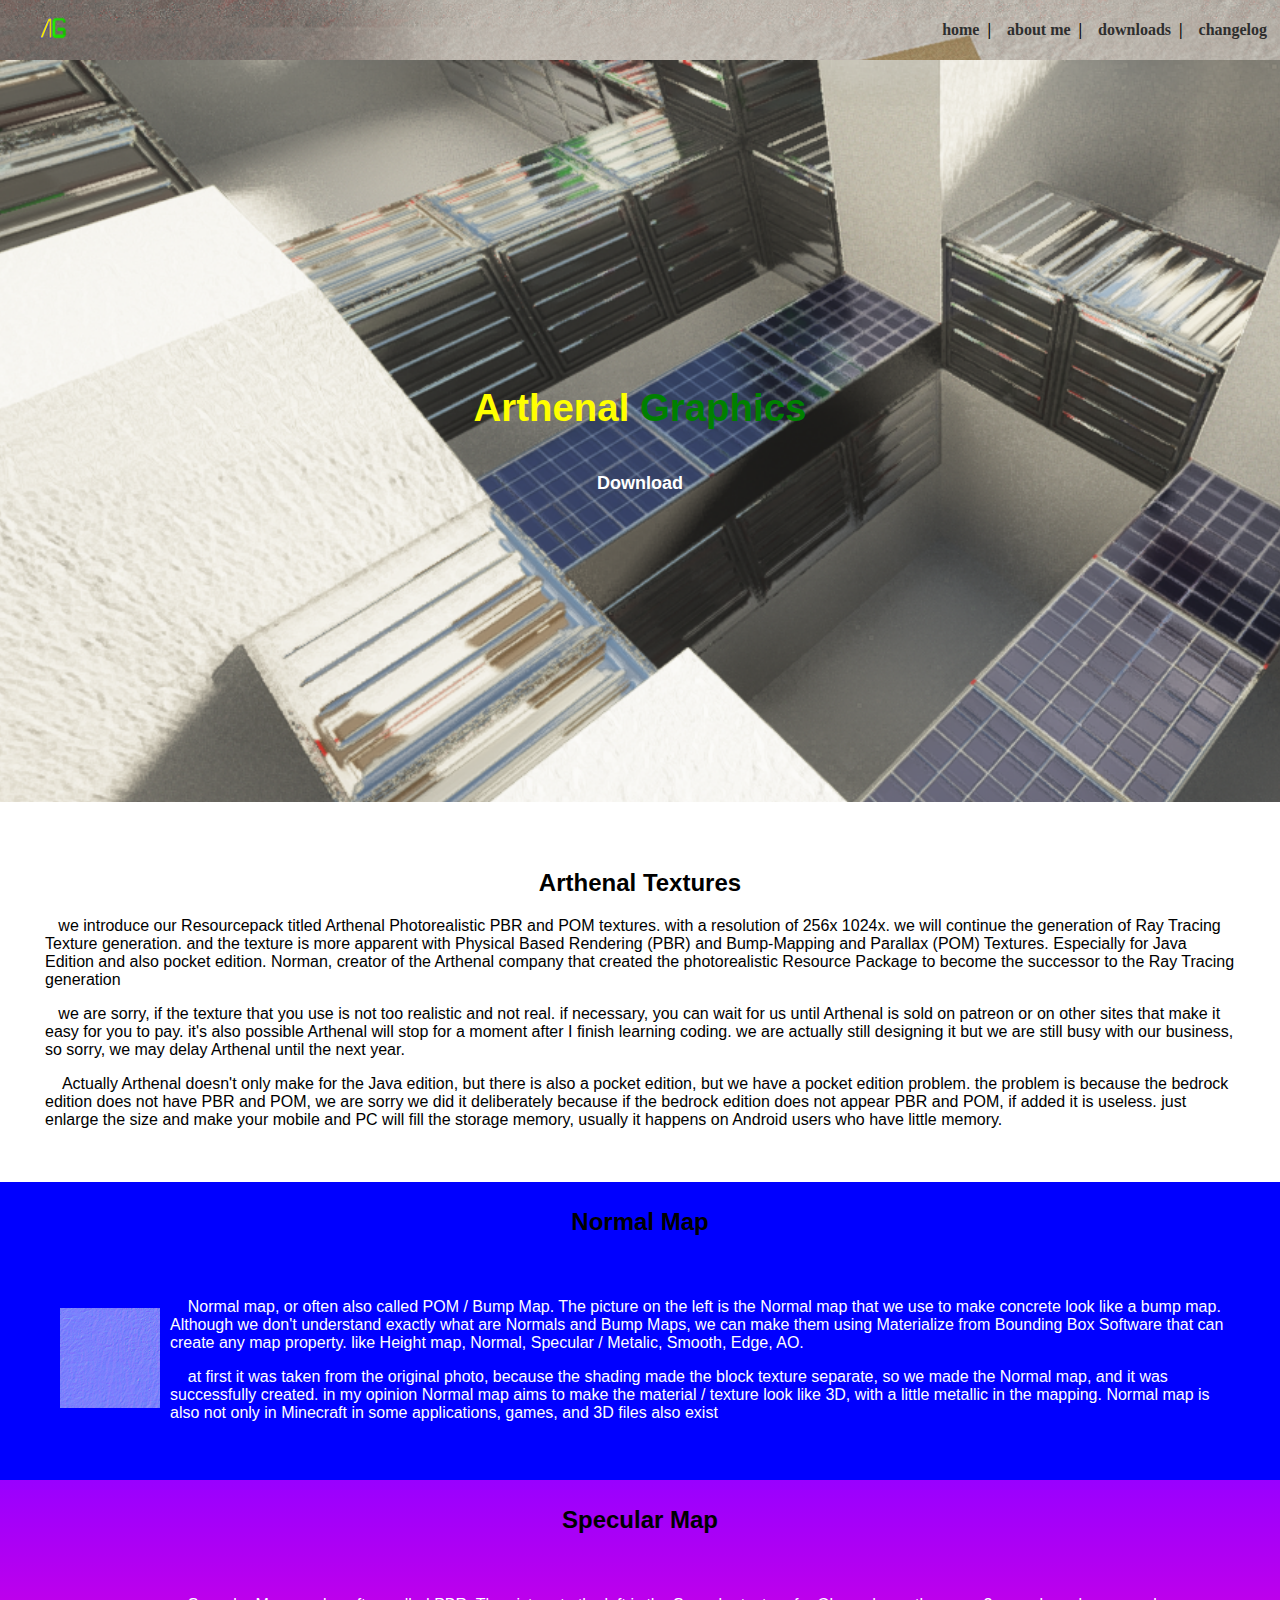
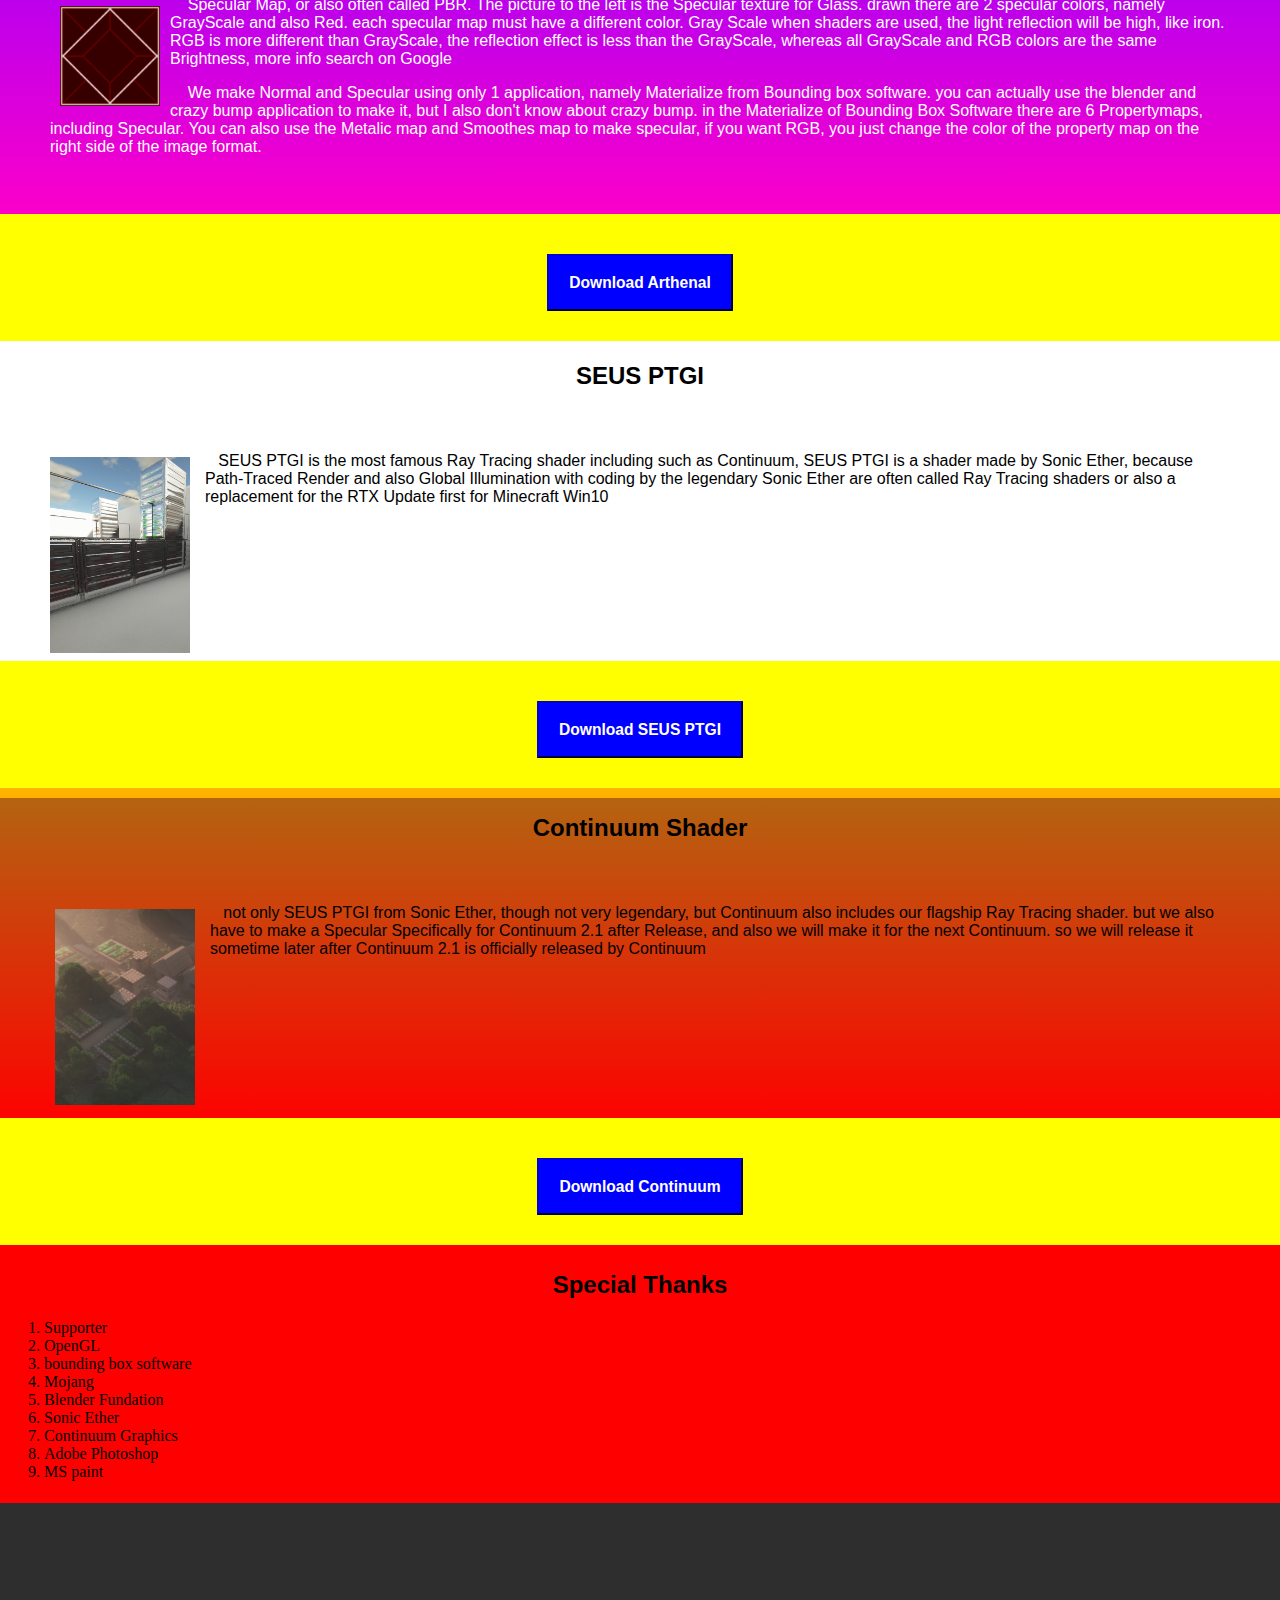
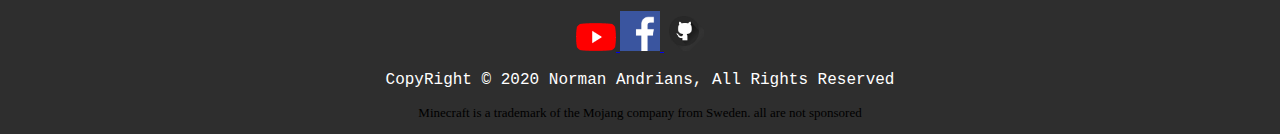
<file: index.html>
<!DOCTYPE html>
<html lang="en">
    <head>
        <meta charset="utf-8">
        <title>Arthenal Graphics - home</title>
        <link rel="icon" type="image/png" href="image/logo.png">
        <link rel="stylesheet" type="text/css" href="style.css">
    </head>
    <body>
        <div class="navbar">
            <ul>
                <li><a href="">home</a>&nbsp; |</li>
                <li><a href="about.html">about me</a>&nbsp; |</li>
                <li><a href="download.html">downloads</a>&nbsp; |</li>
                <li><a href="changelog.html">changelog &nbsp;</a></li>
                <img src="image/logo.png">
            </ul>
        </div>
        <br />
        <div class="bg-img-0">
            <h1><span id="yellow">Arthenal</span> <span id="green">Graphics</span></h1>
            <div class="header-btn">
                <a href="download.html">
                    <button type="button">
                        <b>Download</b>
                    </button>
                </a>
            </div>
        </div>
        <div class="bg-0">
            <div class="info">
                <span class="title">
                    <h2>
                        Arthenal Textures
                    </h2>
                </span>
                <p>&nbsp; &nbsp;we introduce our Resourcepack titled Arthenal Photorealistic PBR and POM textures. with a resolution of 256x 1024x. we will continue the generation of Ray Tracing Texture generation. and the texture is more apparent with Physical Based Rendering (PBR) and Bump-Mapping and Parallax (POM) Textures. Especially for Java Edition and also pocket edition. Norman, creator of the Arthenal company that created the photorealistic Resource Package to become the successor to the Ray Tracing generation</p>
                <p>&nbsp; &nbsp;we are sorry, if the texture that you use is not too realistic and not real. if necessary, you can wait for us until Arthenal is sold on patreon or on other sites that make it easy for you to pay. it's also possible Arthenal will stop for a moment after I finish learning coding. we are actually still designing it but we are still busy with our business, so sorry, we may delay Arthenal until the next year.</p>
                <p>&nbsp; &nbsp; Actually Arthenal doesn't only make for the Java edition, but there is also a pocket edition, but we have a pocket edition problem. the problem is because the bedrock edition does not have PBR and POM, we are sorry we did it deliberately because if the bedrock edition does not appear PBR and POM, if added it is useless. just enlarge the size and make your mobile and PC will fill the storage memory, usually it happens on Android users who have little memory.</p>
            </div>
        </div>
        <div class="bg-1">
            <span class="title">
                <h2>
                    Normal Map
                </h2>
            </span>
            <div class="info-float-img">
                <p><img src="image/normal.png">&nbsp; &nbsp; Normal map, or often also called POM / Bump Map. The picture on the left is the Normal map that we use to make concrete look like a bump map. Although we don't understand exactly what are Normals and Bump Maps, we can make them using Materialize from Bounding Box Software that can create any map property. like Height map, Normal, Specular / Metalic, Smooth, Edge, AO.</p>
                <p>&nbsp; &nbsp; at first it was taken from the original photo, because the shading made the block texture separate, so we made the Normal map, and it was successfully created. in my opinion Normal map aims to make the material / texture look like 3D, with a little metallic in the mapping. Normal map is also not only in Minecraft in some applications, games, and 3D files also exist</p>
            </div>
        </div>
        <div class="bg-2">
            <span class="title">
                <h2>
                    Specular Map
                </h2>
            </span>
            <div class="info-float-img">
                <p><img src="image/specular.png">&nbsp; &nbsp; Specular Map, or also often called PBR. The picture to the left is the Specular texture for Glass. drawn there are 2 specular colors, namely GrayScale and also Red. each specular map must have a different color. Gray Scale when shaders are used, the light reflection will be high, like iron. RGB is more different than GrayScale, the reflection effect is less than the GrayScale, whereas all GrayScale and RGB colors are the same Brightness, more info search on Google</p>
                <p>&nbsp; &nbsp; We make Normal and Specular using only 1 application, namely Materialize from Bounding box software. you can actually use the blender and crazy bump application to make it, but I also don't know about crazy bump. in the Materialize of Bounding Box Software there are 6 Propertymaps, including Specular. You can also use the Metalic map and Smoothes map to make specular, if you want RGB, you just change the color of the property map on the right side of the image format.</p>
            </div>
        </div>
        <div class="bg-link">
            <a href="download.html">
                <button type="button">
                    <h3>
                        Download Arthenal
                    </h3>
                </button>
            </a>
        </div>
        <div class="bg-0">
            <span class="title">
                <h2>
                    SEUS PTGI
                </h2>
            </span>
            <div class="info">
                <p><img src="image/PTGI.png">&nbsp;&nbsp; SEUS PTGI is the most famous Ray Tracing shader including such as Continuum, SEUS PTGI is a shader made by Sonic Ether, because Path-Traced Render and also Global Illumination with coding by the legendary Sonic Ether are often called Ray Tracing shaders or also a replacement for the RTX Update first for Minecraft Win10</p>
                <p><br /></p>
                <p><br /></p>
                <p><br /></p>
            </div>
        </div>
        <div class="bg-link">
            <a href="https://patreon.com/sonicether">
                <button type="button">
                    <h3>
                        Download SEUS PTGI
                    </h3>
                </button>
            </a>
        </div>
        <div class="bg-3">
            <span class="title">
                <h2>
                    Continuum Shader
                </h2>
            </span>
            <div class="info">
                <p><img src="image/continuum.png">&nbsp;&nbsp; not only SEUS PTGI from Sonic Ether, though not very legendary, but Continuum also includes our flagship Ray Tracing shader. but we also have to make a Specular Specifically for Continuum 2.1 after Release, and also we will make it for the next Continuum. so we will release it sometime later after Continuum 2.1 is officially released by Continuum</p>
                <p><br /></p>
                <p><br /></p>
                <p><br /></p>
            </div>
        </div>
        <div class="bg-link">
            <a href="https://continuum.graphics/">
                <button type="button">
                    <h3>
                        Download Continuum
                    </h3>
                </button>
            </a>
        </div>
        <div class="st-element">
            <span class="title">
                <h2>
                    Special Thanks
                </h2>
            </span>
            <div class="list-0">
				<ul>
					<li>Supporter</li>
					<li>OpenGL</li>
					<li>bounding box software</li>
					<li>Mojang</li>
					<li>Blender Fundation</li>
					<li>Sonic Ether</li>
					<li>Continuum Graphics</li>
					<li>Adobe Photoshop</li>
					<li>MS paint</li>
				</ul>
			</div>
        </div>
        <p><br /></p>
        <p><br /></p>
        <p><br /></p>
        <div class="sosmed">
            <a href="https://www.youtube.com/channel/UCWZrNCYJQ9hNk1O7ViSk6Iw">
                <img src="image/youtube.png" alt="">
            </a>
            <a href="https://web.facebook.com/norman.andrians">
                <img src="image/fb.png" alt="">
            </a>
            <a href="https://github.com/norman-andrians">
                <img src="image/github.png" alt="">
            </a>
        </div>
        <div class="copyright">
            <p>CopyRight &copy; 2020 Norman Andrians, All Rights Reserved</p>
        </div>
        <div class="end">
            <p>Minecraft is a trademark of the Mojang company from Sweden. all are not sponsored</p>
        </div>
    </body>
</html>
</file>
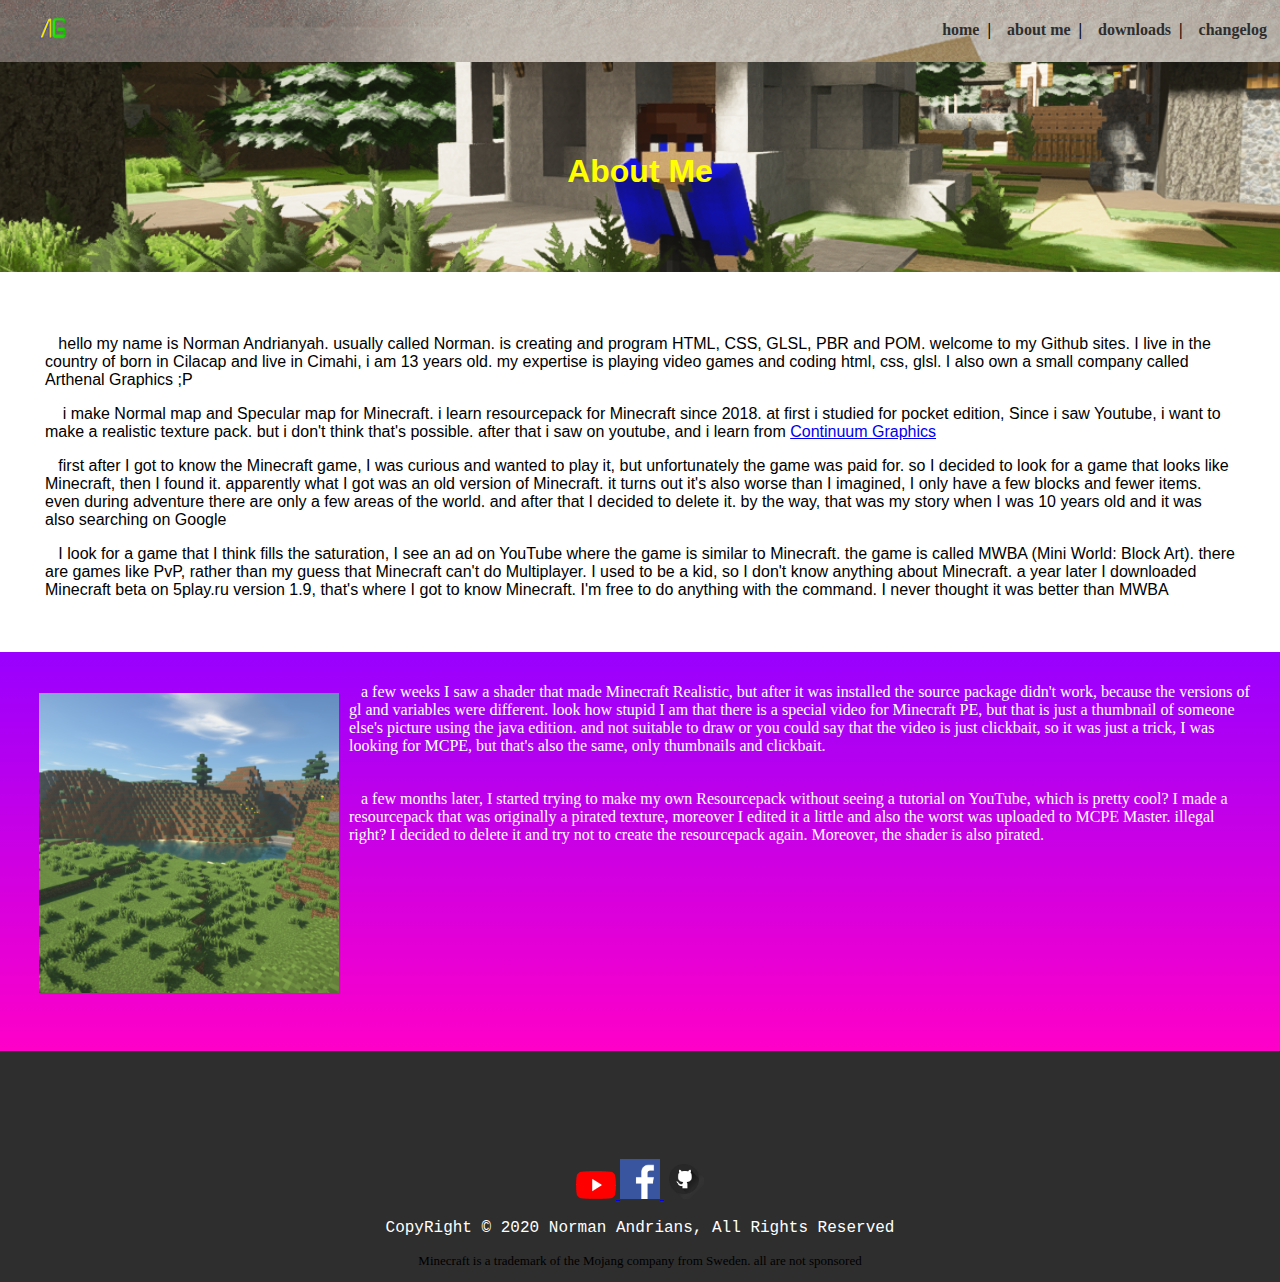
<file: about.html>
<!DOCTYPE html>
<html lang="en">
    <head>
        <meta charset="utf-8">
        <title>Arthenal Graphics - about me</title>
        <link rel="icon" type="image/png" href="image/logo.png">
        <link rel="stylesheet" type="text/css" href="style.css">
    </head>
    <body>
        <div class="navbar">
            <ul>
                <li><a href="index.html">home</a>&nbsp; |</li>
                <li><a href="">about me</a>&nbsp; |</li>
                <li><a href="download.html">downloads</a>&nbsp; |</li>
                <li><a href="changelog.html">changelog &nbsp;</a></li>
                <img src="image/logo.png">
            </ul>
        </div>
        <div class="bg-img-1">
            <h1><span id="yellow">About Me</span></h1>
        </div>
        <div class="bg-0">
            <div class="info">
                <p>&nbsp; &nbsp;hello my name is Norman Andrianyah. usually called Norman. is creating and program HTML, CSS, GLSL, PBR and POM. welcome to my Github sites. I live in the country of born in Cilacap and live in Cimahi, i am 13 years old. my expertise is playing video games and coding html, css, glsl. I also own a small company called Arthenal Graphics ;P</p>
                <p>&nbsp; &nbsp; i make Normal map and Specular map for Minecraft. i learn resourcepack for Minecraft since 2018. at first i studied for pocket edition, Since i saw Youtube, i want to make a realistic texture pack. but i don't think that's possible. after that i saw on youtube, and i learn from <a href="https://continuum.graphics">Continuum Graphics</a></p>
                <p>&nbsp; &nbsp;first after I got to know the Minecraft game, I was curious and wanted to play it, but unfortunately the game was paid for. so I decided to look for a game that looks like Minecraft, then I found it. apparently what I got was an old version of Minecraft. it turns out it's also worse than I imagined, I only have a few blocks and fewer items. even during adventure there are only a few areas of the world. and after that I decided to delete it. by the way, that was my story when I was 10 years old and it was also searching on Google</p>
                <p>&nbsp; &nbsp;I look for a game that I think fills the saturation, I see an ad on YouTube where the game is similar to Minecraft. the game is called MWBA (Mini World: Block Art). there are games like PvP, rather than my guess that Minecraft can't do Multiplayer. I used to be a kid, so I don't know anything about Minecraft. a year later I downloaded Minecraft beta on 5play.ru version 1.9, that's where I got to know Minecraft. I'm free to do anything with the command. I never thought it was better than MWBA</p>
            </div>
        </div>
        <div class="bg-2">
            <div class="info-float-img-0">
                <p><img src="image/pict.png">&nbsp; &nbsp;a few weeks I saw a shader that made Minecraft Realistic, but after it was installed the source package didn't work, because the versions of gl and variables were different. look how stupid I am that there is a special video for Minecraft PE, but that is just a thumbnail of someone else's picture using the java edition. and not suitable to draw or you could say that the video is just clickbait, so it was just a trick, I was looking for MCPE, but that's also the same, only thumbnails and clickbait.</p>
                <p>&nbsp; &nbsp;a few months later, I started trying to make my own Resourcepack without seeing a tutorial on YouTube, which is pretty cool? I made a resourcepack that was originally a pirated texture, moreover I edited it a little and also the worst was uploaded to MCPE Master. illegal right? I decided to delete it and try not to create the resourcepack again. Moreover, the shader is also pirated.</p>
                <h1><br /></h1>
                <h1><br /></h1>
                <p><br /></p>
            </div>
        </div>
        <p><br /></p>
        <p><br /></p>
        <p><br /></p>
        <div class="sosmed">
            <a href="https://www.youtube.com/channel/UCWZrNCYJQ9hNk1O7ViSk6Iw">
                <img src="image/youtube.png" alt="">
            </a>
            <a href="https://web.facebook.com/norman.andrians">
                <img src="image/fb.png" alt="">
            </a>
            <a href="https://github.com/norman-andrians">
                <img src="image/github.png" alt="">
            </a>
        </div>
        <div class="copyright">
            <p>CopyRight &copy; 2020 Norman Andrians, All Rights Reserved</p>
        </div>
        <div class="end">
            <p>Minecraft is a trademark of the Mojang company from Sweden. all are not sponsored</p>
        </div>
    </body>
</html>
</file>
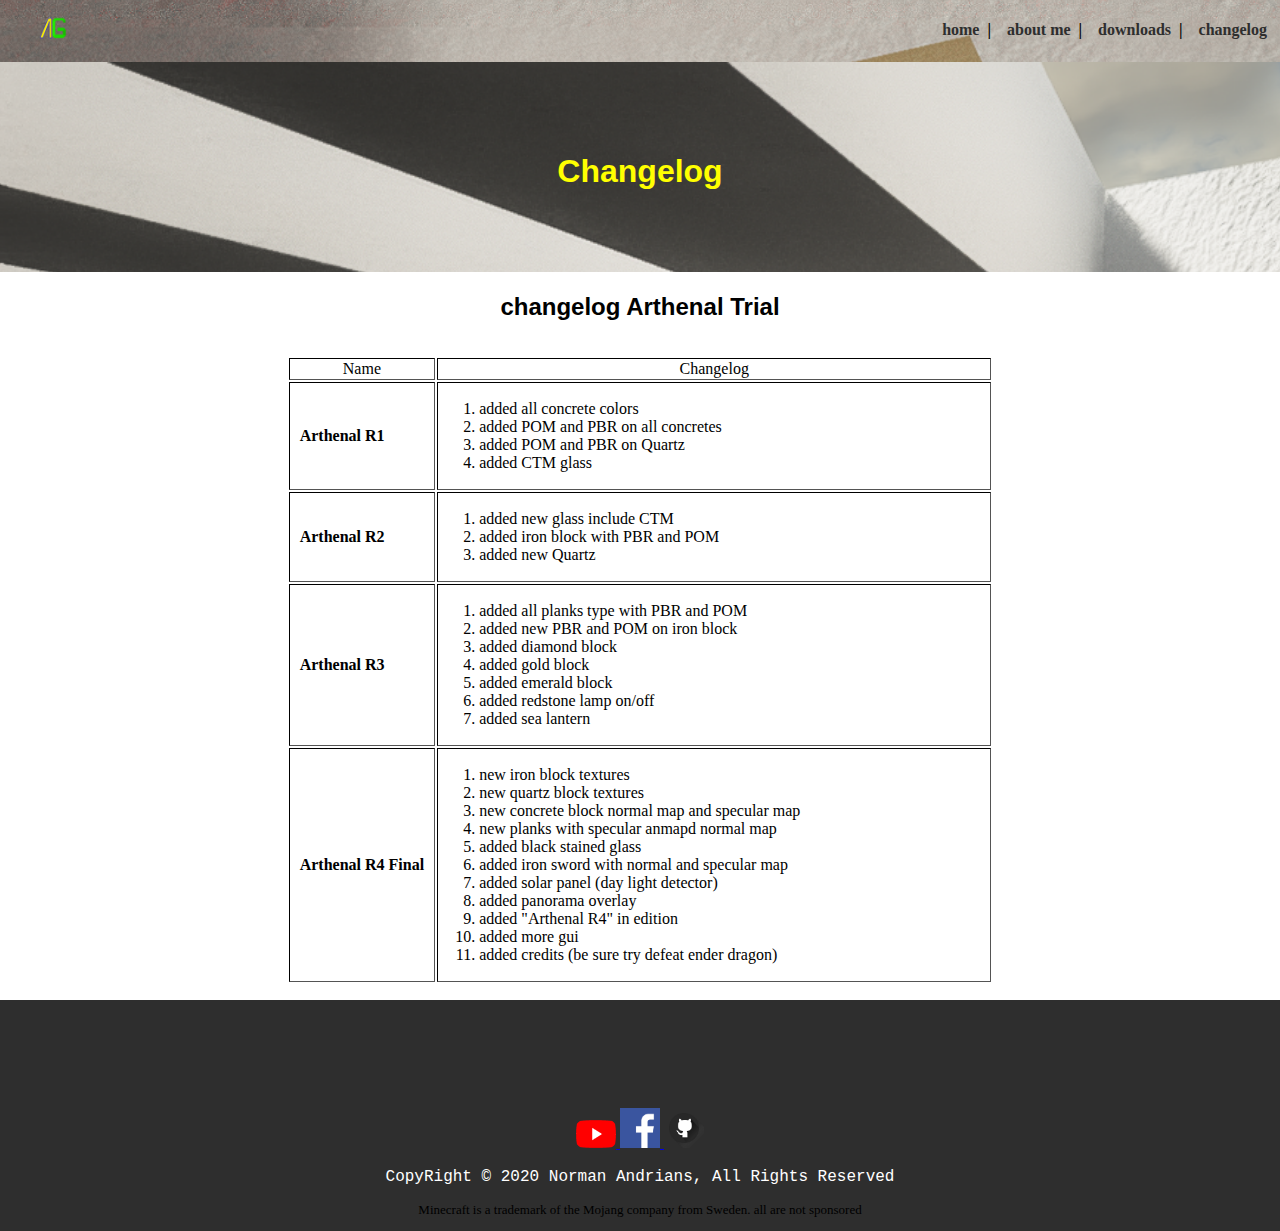
<file: changelog.html>
<!DOCTYPE html>
<html lang="en">
    <head>
        <meta charset="utf-8">
        <title>Arthenal Graphics - Changelog</title>
        <link rel="icon" type="image/png" href="image/logo.png">
        <link rel="stylesheet" type="text/css" href="style.css">
    </head>
    <body>
        <div class="navbar">
            <ul>
                <li><a href="index.html">home</a>&nbsp; |</li>
                <li><a href="about.html">about me</a>&nbsp; |</li>
                <li><a href="download.html">downloads</a>&nbsp; |</li>
                <li><a href="">changelog &nbsp;</a></li>
                <img src="image/logo.png">
            </ul>
        </div>
        <div class="bg-img-2">
            <h1><span id="yellow">Changelog</span></h1>
        </div>
        <div class="bg-0">
            <div class="title">
                <h2>changelog Arthenal Trial</h2>
            </div>
            <div class="table">
                <table border="1" align="center" style="border: black;">
                    <tr>
                        <td style="text-align: center;">Name</td>
                        <td style="text-align: center;">Changelog</td>
                    </tr>
                    <tr>
                        <td style="padding: 10px;"><h4>Arthenal R1</h4></td>
                        <td>
                            <ul style="list-style: decimal;">
                                <li>added all concrete colors</li>
                                <li>added POM and PBR on all concretes</li>
                                <li>added POM and PBR on Quartz</li>
                                <li>added CTM glass</li>
                            </ul>
                        </td>
                    </tr>
                    <tr>
                        <td style="padding: 10px;"><h4>Arthenal R2</h4></td>
                        <td>
                            <ul style="list-style: decimal;">
                                <li>added new glass include CTM</li>
                                <li>added iron block with PBR and POM</li>
                                <li>added new Quartz</li>
                            </ul>
                        </td>
                    </tr>
                    <tr>
                        <td style="padding: 10px;"><h4>Arthenal R3</h4></td>
                        <td>
                            <ul style="list-style: decimal;">
                                <li>added all planks type with PBR and POM</li>
                                <li>added new PBR and POM on iron block</li>
                                <li>added diamond block</li>
                                <li>added gold block</li>
                                <li>added emerald block</li>
                                <li>added redstone lamp on/off</li>
                                <li>added sea lantern</li>
                            </ul>
                        </td>
                    </tr>
                    <tr>
                        <td style="padding: 10px; padding-right: 10px;"><h4>Arthenal R4 Final</h4></td>
                        <td>
                            <ul style="list-style: decimal; padding-right: 5cm;">
                                <li>new iron block textures</li>
                                <li>new quartz block textures</li>
                                <li>new concrete block normal map and specular map</li>
                                <li>new planks with specular anmapd normal map</li> 
                                <li>added black stained glass</li>
                                <li>added iron sword with normal and specular map</li>
                                <li>added solar panel (day light detector)</li>
                                <li>added panorama overlay</li>
                                <li>added "Arthenal R4" in edition</li>
                                <li>added more gui</li>
                                <li>added credits (be sure try defeat ender dragon)</li>
                            </ul>
                        </td>
                    </tr>
                </table>
            </div>
        </div>
        <p><br /></p>
        <p><br /></p>
        <p><br /></p>
        <div class="sosmed">
            <a href="https://www.youtube.com/channel/UCWZrNCYJQ9hNk1O7ViSk6Iw">
                <img src="image/youtube.png" alt="">
            </a>
            <a href="https://web.facebook.com/norman.andrians">
                <img src="image/fb.png" alt="">
            </a>
            <a href="https://github.com/norman-andrians">
                <img src="image/github.png" alt="">
            </a>
        </div>
        <div class="copyright">
            <p>CopyRight &copy; 2020 Norman Andrians, All Rights Reserved</p>
        </div>
        <div class="end">
            <p>Minecraft is a trademark of the Mojang company from Sweden. all are not sponsored</p>
        </div>
    </body>
</html>
</file>
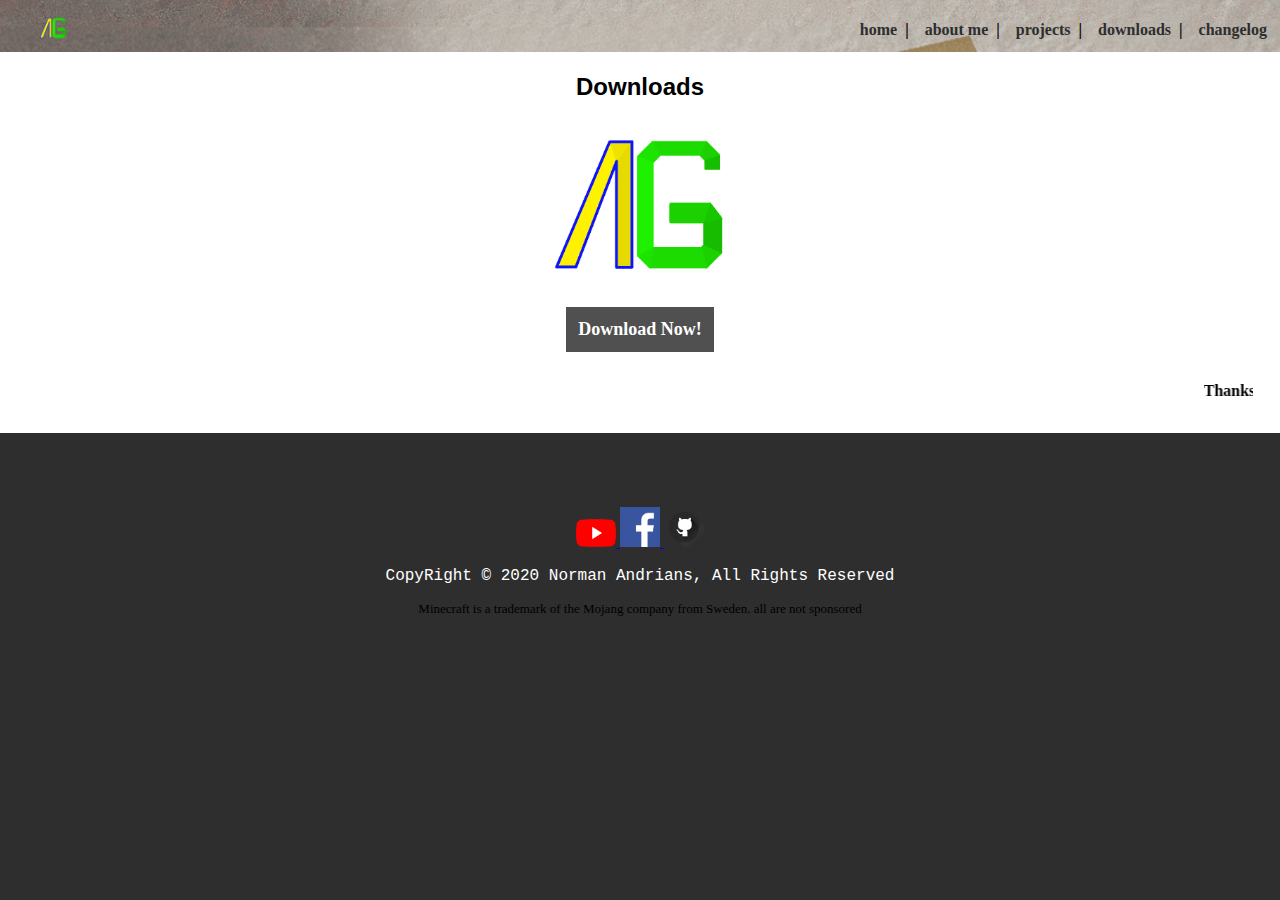
<file: download.html>
<!DOCTYPE html>
<html lang="en">
    <head>
        <meta charset="utf-8">
        <title>Arthenal Graphics - downloads</title>
        <link rel="icon" type="image/png" href="image/logo.png">
        <link rel="stylesheet" type="text/css" href="style.css">
    </head>
    <body>
        <div class="navbar">
            <ul>
                <li><a href="index.html">home</a>&nbsp; |</li>
                <li><a href="about.html">about me</a>&nbsp; |</li>
                <li><a href="https://github.com/norman-andrians/arthenalgraphics">projects</a>&nbsp; |</li>
                <li><a href="">downloads</a>&nbsp; |</li>
                <li><a href="changelog.html">changelog &nbsp;</a></li>
                <img src="image/logo.png">
            </ul>
        </div>
        <div class="bg-0">
            <div class="title">
                <h2>Downloads</h2>
            </div>
            <div class="download-img">
                <img src="image/logo.png" alt="">
            </div>
            <div class="download-btn">
                <a href="https://github.com/norman-andrians/arthenalgraphics">
                    <button type="button">
                        <b>
                            Download Now!
                        </b>
                    </button>
                </a>
            </div>
            <div class="download-tnx">
                <marquee>Thanks for Download&nbsp;</marquee>
            </div>
        </div>
        <p><br /></p>
        <p><br /></p>
        <div class="sosmed">
            <a href="https://www.youtube.com/channel/UCWZrNCYJQ9hNk1O7ViSk6Iw">
                <img src="image/youtube.png" alt="">
            </a>
            <a href="https://web.facebook.com/norman.andrians">
                <img src="image/fb.png" alt="">
            </a>
            <a href="https://github.com/norman-andrians">
                <img src="image/github.png" alt="">
            </a>
        </div>
        <div class="copyright">
            <p>CopyRight &copy; 2020 Norman Andrians, All Rights Reserved</p>
        </div>
        <div class="end">
            <p>Minecraft is a trademark of the Mojang company from Sweden. all are not sponsored</p>
        </div>
    </body>
</html>
</file>
<file: style.css>
body {
    background-color: rgb(46, 46, 46);
}
.navbar {
    background-image: url(image/header.png);
    background-repeat: no-repeat;
    background-size: 40cm;
    padding: 1px;
    margin: -10px;
    text-align: right;
}
.navbar > ul > li > a {
    text-decoration: none;
    color: rgb(46, 46, 46);
}
.navbar > ul > li {
    font-size: medium;
    font-weight: bold;
    list-style: none;
    display: inline-block;
    margin: 6px;
}
.navbar > ul > li > a:hover {
    color: rgb(0, 0, 255);
}
.navbar > ul >  img {
    float: left;
    width: 28px;
    height: 28px;
}
.bg-img-0 {
    background-image: url(image/bg-0.png);
    background-repeat: no-repeat;
    background-size: 50cm;
    padding-bottom: 80px;
    font-family: 'Franklin Gothic Medium', 'Arial Narrow', Arial, sans-serif;
    font-size: larger;
    margin: -10px;
    padding: 300px;
    text-align: center;
}
#yellow {
    color: yellow;
}
#green {
    color: green;
}
.bg-0 {
    background-color: white;
    padding: 1px;
    margin: -10px;
}
.info {
    font-family: -apple-system, BlinkMacSystemFont, 'Segoe UI', Roboto, Oxygen, Ubuntu, Cantarell, 'Open Sans', 'Helvetica Neue', sans-serif;
    padding: 6px;
    margin: 40px;
}
.title {
    text-align: center;
    font-family: 'Gill Sans', 'Gill Sans MT', Calibri, 'Trebuchet MS', sans-serif;
}
.bg-1 {
    padding: 6px;
    background-color: blue;
    margin: -10px;
}
.info-float-img {
    font-family: -apple-system, BlinkMacSystemFont, 'Segoe UI', Roboto, Oxygen, Ubuntu, Cantarell, 'Open Sans', 'Helvetica Neue', sans-serif;
    padding: 6px;
    margin: 40px;
}
.info-float-img > p {
    color: white;
}
.info-float-img > p > img {
    margin: 10px;
    float: left;
    width: 100px;
    height: 100px;
}
.bg-2 {
    background: linear-gradient(180deg, rgb(153, 0, 255), rgb(255, 0, 200));
    padding: 6px;
    margin: -10px;
}
.bg-link {
    background-color: yellow;
    padding: 40px;
    margin: -10px;
    text-align: center;
}
.bg-link > a > button {
    padding: 2px;
    padding-left: 20px;
    padding-right: 20px;
    background-color: blue;
    color: white;
    border-color: rgb(1, 1, 131);
}
.bg-link > a > button:hover {
    background-color: rgb(0, 0, 184);
    color: rgb(197, 197, 197);
    border-color: rgb(0, 0, 0);
}
.info > p > img {
    margin-right: 10px;
    padding: 5px;
    float: left;
    width: 140px;
}
.bg-3 {
    background: linear-gradient(180deg, hsla(32, 100%, 50%, 0.63), rgb(255, 0, 0));
    padding: 6px;
    margin: -10px;
}
.st-element {
    background-color: red;
    padding: 6px;
    margin: -10px;
}
.list-0 > ul > li {
    list-style: decimal;
}
.bg-img-1 {
    background-image: url(image/bg-1.png);
    background-repeat: no-repeat;
    background-size: 36cm;
    padding-bottom: 80px;
    padding: 70px;
    font-family: 'Franklin Gothic Medium', 'Arial Narrow', Arial, sans-serif;
    text-align: center;
    margin: -10px;
    margin-top: 10px;
}
.info-float-img-0 > p {
    margin-top: 10px;
    margin: 15px;
    padding: 10px;
    color: white;
}
.info-float-img-0 > p > img {
    margin-top: -10px;
    margin: 10px;
    float: left;
    width: 300px;
}
.bg-img-2 {
    background-image: url(image/bg-2.png);
    background-size: 50cm;
    padding-bottom: 80px;
    padding: 70px;
    font-family: 'Franklin Gothic Medium', 'Arial Narrow', Arial, sans-serif;
    text-align: center;
    margin: -10px;
    margin-top: 10px;
}
.table {
    padding: 15px;
}
.download-img {
    text-align: center;
}
.download-img > img {
    width: 180px;
}
.download-btn {
    text-align: center;
}
.download-btn > a > button {
    color: white;
    background-color: rgb(80, 80, 80);
    border-style: double;
    border-color: white;
    padding: 12px;
    font-size: large;
    font-family: Cambria, Cochin, Georgia, Times, 'Times New Roman', serif;
}
.download-btn > a > button:hover {
    color: rgb(197, 197, 197);
    background-color: rgb(41, 41, 41);
    border-color: black;
    border-style: double;
}
.sosmed {
    text-align: center;
}
.sosmed > a > img {
    width: 40px;
}
.copyright {
    color: white;
    font-family: Courier;
    text-align: center;
}
.end {
    text-align: center;
    font-size: small;
}
.header-btn {
    text-align: center;
}
.header-btn > a > button {
    background: none;
    color: white;
    border: none;
    border-radius: 30px;
    font-size: large;
    padding: 18px;
}
.header-btn > a > button:hover {
    background-color: blue;
    color: yellow;
}
.download-tnx {
    font-weight: bolder;
    padding: 28px;
}
</file>
